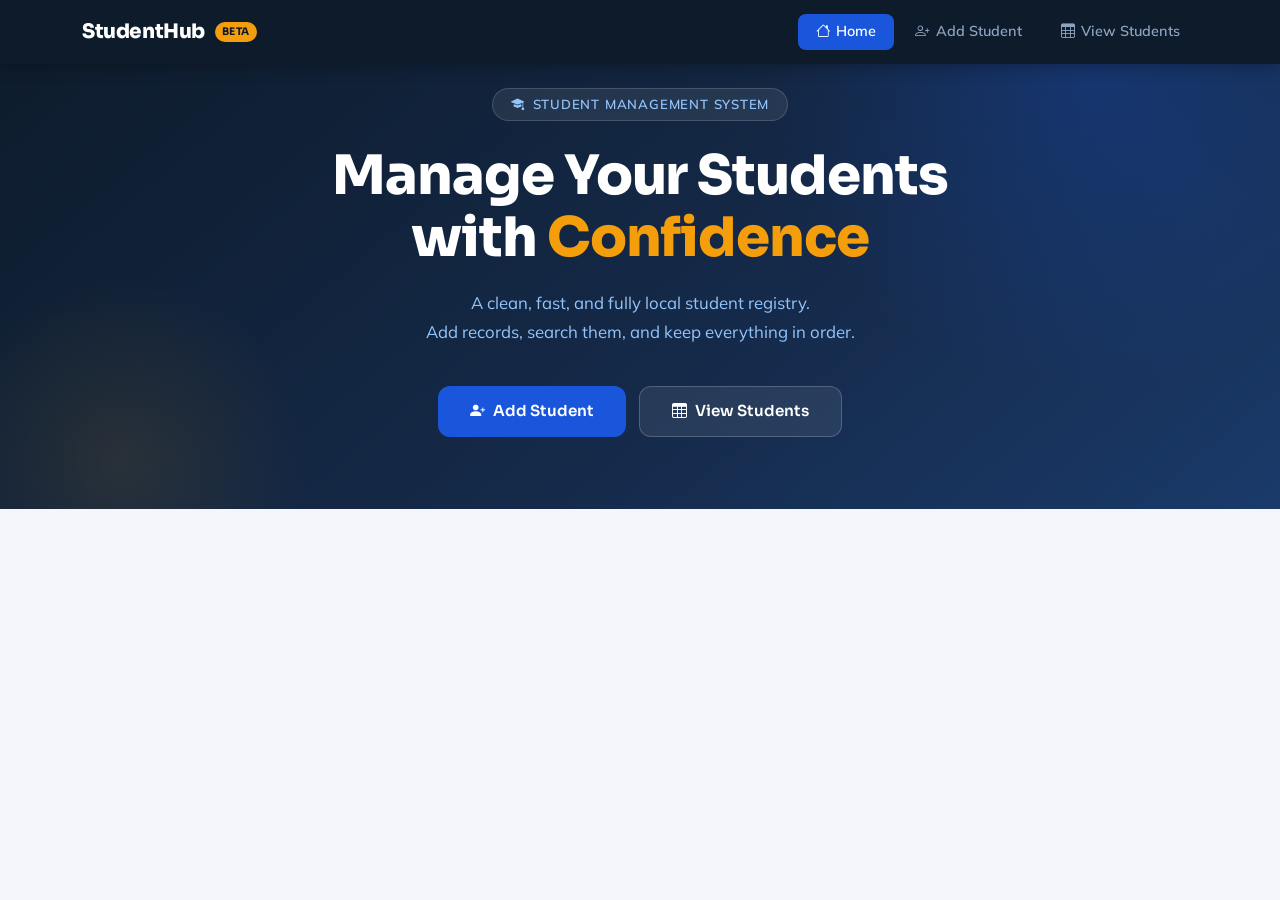
<file: index.html>
<!DOCTYPE html>
<html lang="en">
<head>
  <meta charset="UTF-8"/>
  <meta name="viewport" content="width=device-width, initial-scale=1.0"/>
  <title>StudentHub — Home</title>

  <!-- Bootstrap 5 CSS -->
  <link href="https://cdn.jsdelivr.net/npm/bootstrap@5.3.3/dist/css/bootstrap.min.css" rel="stylesheet"/>
  <!-- Bootstrap Icons -->
  <link href="https://cdn.jsdelivr.net/npm/bootstrap-icons@1.11.3/font/bootstrap-icons.css" rel="stylesheet"/>
  <!-- Project CSS -->
  <link rel="stylesheet" href="css/style.css"/>
  <link rel="stylesheet" href="css/home.css"/>
  <link rel="icon" href="https://images.unsplash.com/photo-1593882100241-aef1449fe351" type="image/x-icon"/>
</head>
<body>

<!-- ══════════════════════════════════
     NAVBAR
══════════════════════════════════ -->
<nav class="navbar navbar-expand-lg fixed-top">
  <div class="container-xl">

    <a class="navbar-brand" href="index.html">
      StudentHub <span class="brand-badge">Beta</span>
    </a>

    <button class="navbar-toggler" type="button"
      data-bs-toggle="collapse" data-bs-target="#navbarMenu"
      aria-controls="navbarMenu" aria-expanded="false"
      aria-label="Toggle navigation">
      <span class="navbar-toggler-icon"></span>
    </button>

    <div class="collapse navbar-collapse" id="navbarMenu">
      <ul class="navbar-nav ms-auto gap-1">
        <li class="nav-item">
          <a class="nav-link" id="nav-home" href="index.html">
            <i class="bi bi-house"></i> Home
          </a>
        </li>
        <li class="nav-item">
          <a class="nav-link" id="nav-add" href="pages/add-student.html">
            <i class="bi bi-person-plus"></i> Add Student
          </a>
        </li>
        <li class="nav-item">
          <a class="nav-link" id="nav-view" href="pages/view-students.html">
            <i class="bi bi-table"></i> View Students
          </a>
        </li>
      </ul>
    </div>

  </div>
</nav>
<!-- /NAVBAR -->


<!-- ══════════════════════════════════
     HERO SECTION
══════════════════════════════════ -->
<section class="hero">

  <div class="hero-eyebrow">
    <i class="bi bi-mortarboard-fill"></i>
    Student Management System
  </div>

  <h1>
    Manage Your Students<br/>
    with <span class="highlight">Confidence</span>
  </h1>

  <p class="hero-desc">
    A clean, fast, and fully local student registry.<br/>
    Add records, search them, and keep everything in order.
  </p>

  <div class="hero-actions">
    <a href="pages/add-student.html" class="btn-hero-primary">
      <i class="bi bi-person-plus-fill"></i> Add Student
    </a>
    <a href="pages/view-students.html" class="btn-hero-ghost">
      <i class="bi bi-table"></i> View Students
    </a>
  </div>

</section>
<!-- /HERO -->


<!-- Bootstrap JS -->
<script src="https://cdn.jsdelivr.net/npm/bootstrap@5.3.3/dist/js/bootstrap.bundle.min.js"></script>
<!-- Storage utility (to read count) -->
<script src="js/storage.js"></script>
<!-- Navbar active link -->
<script src="js/navbar.js"></script>

</body>
</html>
</file>
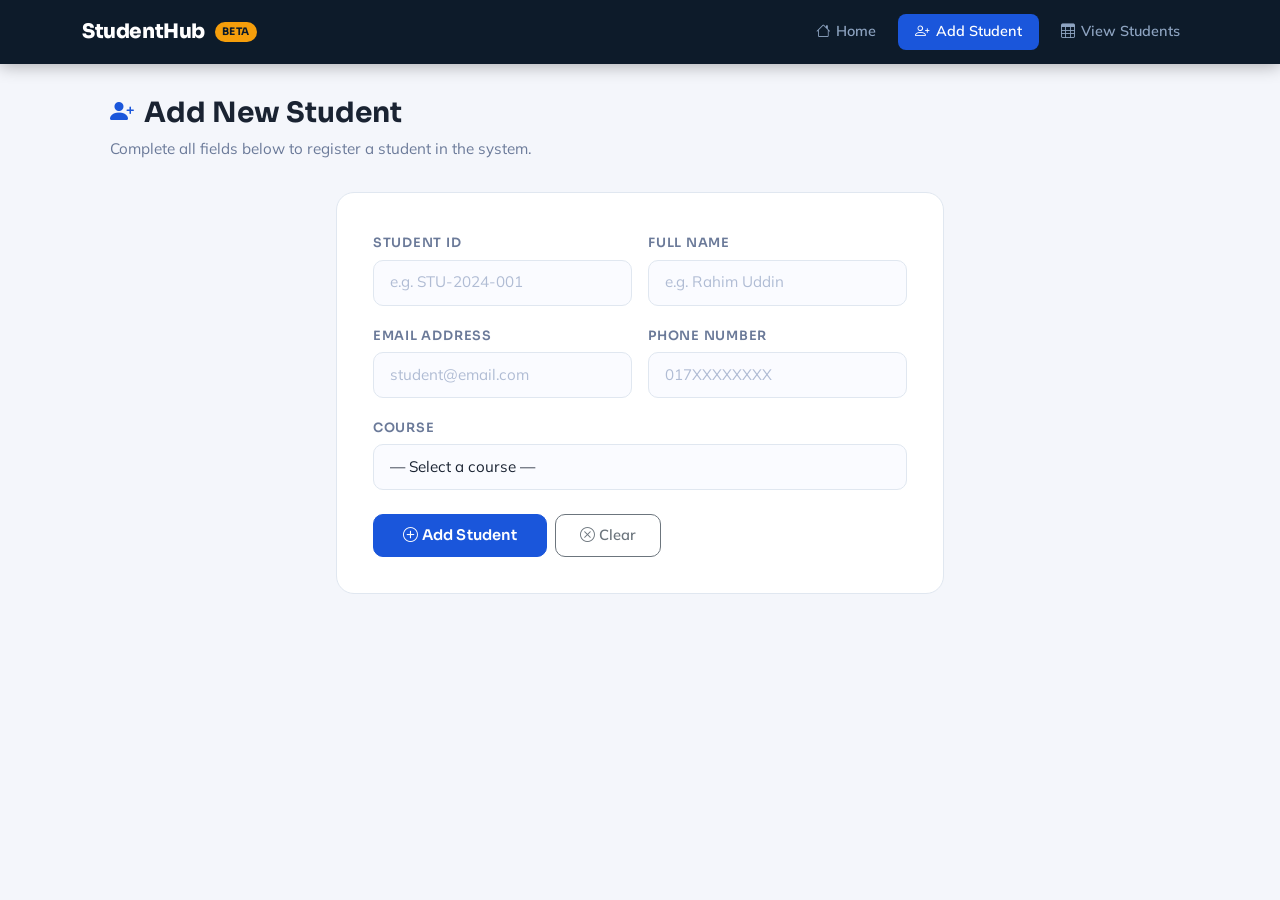
<file: pages/add-student.html>
<!DOCTYPE html>
<html lang="en">
<head>
  <meta charset="UTF-8"/>
  <meta name="viewport" content="width=device-width, initial-scale=1.0"/>
  <title>StudentHub — Add Student</title>

  <!-- Bootstrap 5 CSS -->
  <link href="https://cdn.jsdelivr.net/npm/bootstrap@5.3.3/dist/css/bootstrap.min.css" rel="stylesheet"/>
  <!-- Bootstrap Icons -->
  <link href="https://cdn.jsdelivr.net/npm/bootstrap-icons@1.11.3/font/bootstrap-icons.css" rel="stylesheet"/>
  <!-- Project CSS -->
  
  <link rel="stylesheet" href="../css/style.css"/>
  <link rel="icon" href="https://images.unsplash.com/photo-1593882100241-aef1449fe351" type="image/x-icon"/>

</head>
<body>

<!-- ══════════════════════════════════
     NAVBAR
══════════════════════════════════ -->
<nav class="navbar navbar-expand-lg fixed-top">
  <div class="container-xl">

    <a class="navbar-brand" href="../index.html">
      StudentHub <span class="brand-badge">Beta</span>
    </a>

    <button class="navbar-toggler" type="button"
      data-bs-toggle="collapse" data-bs-target="#navbarMenu"
      aria-label="Toggle navigation">
      <span class="navbar-toggler-icon"></span>
    </button>

    <div class="collapse navbar-collapse" id="navbarMenu">
      <ul class="navbar-nav ms-auto gap-1">
        <li class="nav-item">
          <a class="nav-link" id="nav-home" href="../index.html">
            <i class="bi bi-house"></i> Home
          </a>
        </li>
        <li class="nav-item">
          <a class="nav-link" id="nav-add" href="add-student.html">
            <i class="bi bi-person-plus"></i> Add Student
          </a>
        </li>
        <li class="nav-item">
          <a class="nav-link" id="nav-view" href="view-students.html">
            <i class="bi bi-table"></i> View Students
          </a>
        </li>
      </ul>
    </div>

  </div>
</nav>
<!-- /NAVBAR -->


<!-- ══════════════════════════════════
     PAGE CONTENT
══════════════════════════════════ -->
<div class="page-wrapper fade-in">
  <div class="container-main">

    <!-- Page Header -->
    <div class="page-header">
      <h2>
        <i class="bi bi-person-plus-fill"></i>
        Add New Student
      </h2>
      <p>Complete all fields below to register a student in the system.</p>
    </div>

    <div class="row justify-content-center">
      <div class="col-lg-8 col-xl-7">

        <!-- Form Card -->
        <div class="form-section-card" id="addStudentForm">

          <div class="row g-3">

            <!-- Student ID -->
            <div class="col-md-6">
              <label class="form-label" for="studentId">Student ID</label>
              <input
                type="text"
                class="form-control"
                id="studentId"
                placeholder="e.g. STU-2024-001"
                autocomplete="off"
              />
              <div class="invalid-feedback"></div>
            </div>

            <!-- Full Name -->
            <div class="col-md-6">
              <label class="form-label" for="studentName">Full Name</label>
              <input
                type="text"
                class="form-control"
                id="studentName"
                placeholder="e.g. Rahim Uddin"
                autocomplete="off"
              />
              <div class="invalid-feedback"></div>
            </div>

            <!-- Email -->
            <div class="col-md-6">
              <label class="form-label" for="studentEmail">Email Address</label>
              <input
                type="email"
                class="form-control"
                id="studentEmail"
                placeholder="student@email.com"
                autocomplete="off"
              />
              <div class="invalid-feedback"></div>
            </div>

            <!-- Phone -->
            <div class="col-md-6">
              <label class="form-label" for="studentPhone">Phone Number</label>
              <input
                type="tel"
                class="form-control"
                id="studentPhone"
                placeholder="017XXXXXXXX"
                autocomplete="off"
              />
              <div class="invalid-feedback"></div>
            </div>

            <!-- Course -->
            <div class="col-12">
              <label class="form-label" for="studentCourse">Course</label>
              <select class="form-select" id="studentCourse">
                <option value="" disabled selected>— Select a course —</option>
                <option>Full Stack Web Development</option>
                <option>Cybersecurity & Ethical Hacking</option>
                <option>AI & Machine Learning</option>
              </select>
              <div class="invalid-feedback"></div>
            </div>

            <!-- Actions -->
            <div class="col-12 d-flex gap-2 flex-wrap pt-2">
              <button class="btn btn-primary" id="submitBtn">
                <i class="bi bi-plus-circle me-1"></i>Add Student
              </button>
              <button class="btn btn-outline-secondary" id="clearBtn">
                <i class="bi bi-x-circle me-1"></i>Clear
              </button>
            </div>

          </div><!-- /row -->
        </div><!-- /form-section-card -->

      </div>
    </div><!-- /row -->
  </div><!-- /container-main -->
</div><!-- /page-wrapper -->


<!-- ══════════════════════════════════
     SUCCESS MODAL
══════════════════════════════════ -->
<div class="modal fade" id="successModal" tabindex="-1" aria-hidden="true">
  <div class="modal-dialog modal-dialog-centered" style="max-width:380px;">
    <div class="modal-content">
      <div class="modal-body">

        <div class="modal-success-icon">
          <i class="bi bi-check-lg"></i>
        </div>

        <h4>Thank You!</h4>
        <p>The new student has been added successfully and saved to your browser.</p>

        <div class="modal-actions">
          <button class="btn btn-primary btn-sm" id="modalViewBtn"
            style="font-size:.85rem;padding:.5rem 1.3rem;">
            <i class="bi bi-table me-1"></i>View Students
          </button>
          <button class="btn btn-outline-secondary btn-sm" id="modalAddBtn"
            style="font-size:.85rem;padding:.5rem 1.3rem;">
            Add Another
          </button>
        </div>

      </div>
    </div>
  </div>
</div>
<!-- /MODAL -->


<!-- Bootstrap JS -->
<script src="https://cdn.jsdelivr.net/npm/bootstrap@5.3.3/dist/js/bootstrap.bundle.min.js"></script>
<!-- Storage utility -->
<script src="../js/storage.js"></script>
<!-- Navbar active link -->
<script src="../js/navbar.js"></script>
<!-- Page logic -->
<script src="../js/add-student.js"></script>

</body>
</html>
</file>
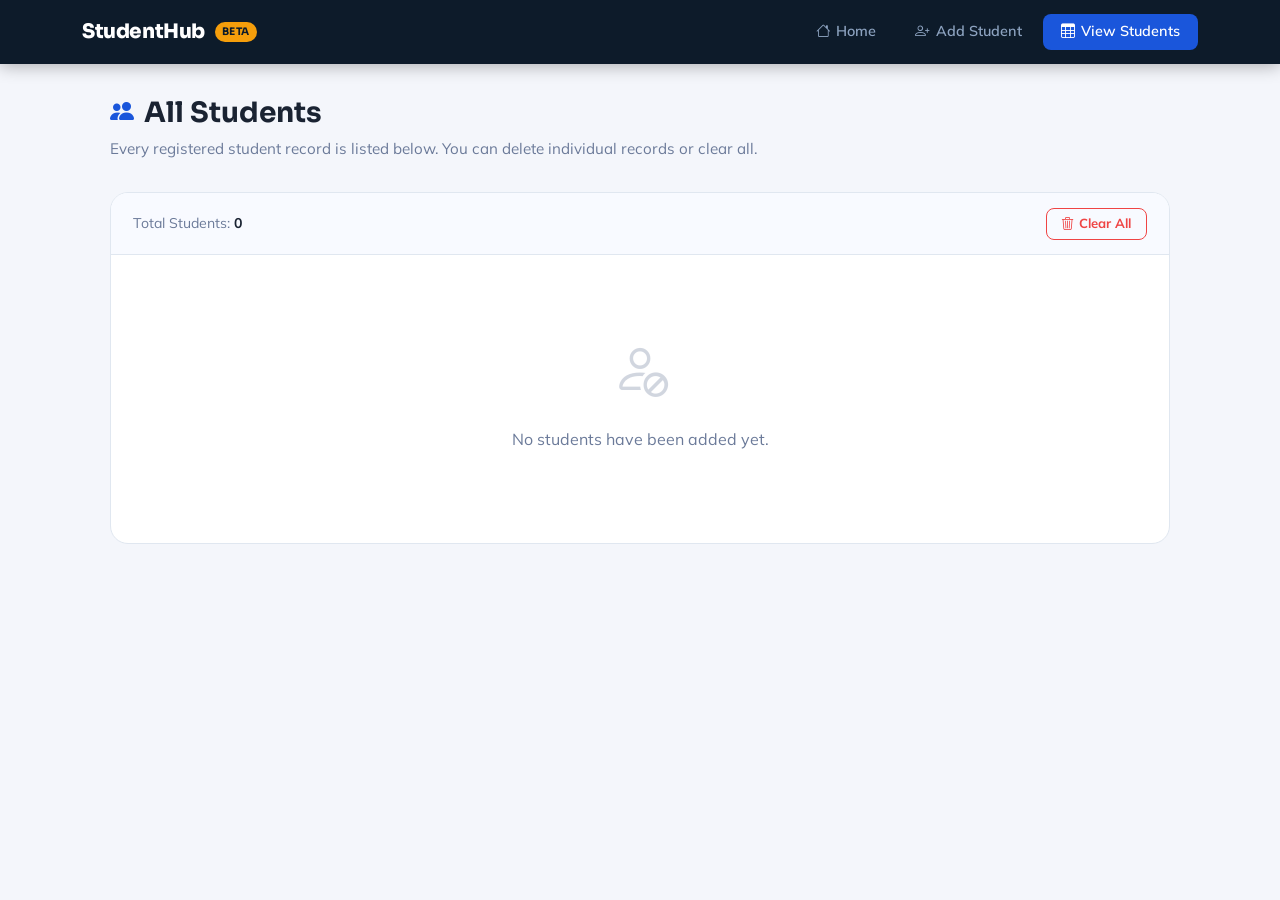
<file: pages/view-students.html>
<!DOCTYPE html>
<html lang="en">
<head>
  <meta charset="UTF-8"/>
  <meta name="viewport" content="width=device-width, initial-scale=1.0"/>
  <title>StudentHub — View Students</title>

  <!-- Bootstrap 5 CSS -->
  <link href="https://cdn.jsdelivr.net/npm/bootstrap@5.3.3/dist/css/bootstrap.min.css" rel="stylesheet"/>
  <!-- Bootstrap Icons -->
  <link href="https://cdn.jsdelivr.net/npm/bootstrap-icons@1.11.3/font/bootstrap-icons.css" rel="stylesheet"/>
  <!-- Project CSS -->
  <link rel="stylesheet" href="../css/style.css"/>
  <link rel="icon" href="https://images.unsplash.com/photo-1593882100241-aef1449fe351" type="image/x-icon"/>
  
</head>
<body>

<!-- ══════════════════════════════════
     NAVBAR
══════════════════════════════════ -->
<nav class="navbar navbar-expand-lg fixed-top">
  <div class="container-xl">

    <a class="navbar-brand" href="../index.html">
      StudentHub <span class="brand-badge">Beta</span>
    </a>

    <button class="navbar-toggler" type="button"
      data-bs-toggle="collapse" data-bs-target="#navbarMenu"
      aria-label="Toggle navigation">
      <span class="navbar-toggler-icon"></span>
    </button>

    <div class="collapse navbar-collapse" id="navbarMenu">
      <ul class="navbar-nav ms-auto gap-1">
        <li class="nav-item">
          <a class="nav-link" id="nav-home" href="../index.html">
            <i class="bi bi-house"></i> Home
          </a>
        </li>
        <li class="nav-item">
          <a class="nav-link" id="nav-add" href="add-student.html">
            <i class="bi bi-person-plus"></i> Add Student
          </a>
        </li>
        <li class="nav-item">
          <a class="nav-link" id="nav-view" href="view-students.html">
            <i class="bi bi-table"></i> View Students
          </a>
        </li>
      </ul>
    </div>

  </div>
</nav>
<!-- /NAVBAR -->


<!-- ══════════════════════════════════
     PAGE CONTENT
══════════════════════════════════ -->
<div class="page-wrapper fade-in">
  <div class="container-main">

    <!-- Page Header -->
    <div class="page-header">
      <h2>
        <i class="bi bi-people-fill"></i>
        All Students
      </h2>
      <p>Every registered student record is listed below. You can delete individual records or clear all.</p>
    </div>

    <!-- Table Card -->
    <div class="sh-card">

      <!-- Stats bar -->
      <div class="stats-bar">
        <span class="stat-label">
          Total Students: <strong id="studentCount">0</strong>
        </span>
        <button class="btn-clear-all" id="clearAllBtn">
          <i class="bi bi-trash3"></i> Clear All
        </button>
      </div>

      <!-- Table -->
      <div class="sh-table-wrap">
        <table class="sh-table" id="studentTable">
          <thead>
            <tr>
              <th>#</th>
              <th>Student ID</th>
              <th>Name</th>
              <th>Email</th>
              <th>Phone</th>
              <th>Course</th>
              <th>Action</th>
            </tr>
          </thead>
          <tbody id="studentTableBody">
            <!-- Rows injected by view-students.js -->
          </tbody>
        </table>
      </div>

      <!-- Empty state -->
      <div class="empty-state" id="emptyState" style="display:none;">
        <i class="bi bi-person-slash empty-icon"></i>
        <p>No students have been added yet.</p>
      </div>

    </div><!-- /sh-card -->

  </div><!-- /container-main -->
</div><!-- /page-wrapper -->


<!-- Bootstrap JS -->
<script src="https://cdn.jsdelivr.net/npm/bootstrap@5.3.3/dist/js/bootstrap.bundle.min.js"></script>
<!-- Storage utility -->
<script src="../js/storage.js"></script>
<!-- Navbar active link -->
<script src="../js/navbar.js"></script>
<!-- Page logic -->
<script src="../js/view-students.js"></script>

</body>
</html>
</file>
<file: css/style.css>
/* ══════════════════════════════════════
   StudentHub — Global Styles
   ══════════════════════════════════════ */

@import url('https://fonts.googleapis.com/css2?family=Sora:wght@400;600;700;800&family=Mulish:wght@400;500;600&display=swap');

/* ── CSS Variables ── */
:root {
  --primary:     #1a56db;
  --primary-dk:  #1641b5;
  --primary-lt:  #ebf0ff;
  --accent:      #f59e0b;
  --dark:        #0d1b2a;
  --dark-2:      #1b2d42;
  --surface:     #f4f6fb;
  --card:        #ffffff;
  --text:        #1a2332;
  --muted:       #6b7a99;
  --border:      #e0e7f0;
  --success:     #10b981;
  --danger:      #ef4444;
  --danger-lt:   #fef2f2;
  --nav-h:       64px;
}

/* ── Reset & Base ── */
*, *::before, *::after { box-sizing: border-box; margin: 0; padding: 0; }

body {
  font-family: 'Mulish', sans-serif;
  background: var(--surface);
  color: var(--text);
  min-height: 100vh;
  -webkit-font-smoothing: antialiased;
}

h1, h2, h3, h4, h5, h6,
.brand, .display-font {
  font-family: 'Sora', sans-serif;
}

a { text-decoration: none; color: inherit; }

/* ── NAVBAR ── */
.navbar {
  background: var(--dark) !important;
  height: var(--nav-h);
  box-shadow: 0 2px 16px rgba(0, 0, 0, 0.3);
  padding: 0 1.5rem;
}

.navbar-brand {
  font-family: 'Sora', sans-serif;
  font-weight: 800;
  font-size: 1.25rem;
  color: #fff !important;
  display: flex;
  align-items: center;
  gap: 0.6rem;
  letter-spacing: -0.02em;
}

.brand-badge {
  background: var(--accent);
  color: var(--dark);
  font-size: 0.65rem;
  font-weight: 700;
  padding: 2px 7px;
  border-radius: 20px;
  letter-spacing: 0.05em;
  text-transform: uppercase;
}

.navbar-toggler {
  border-color: rgba(255, 255, 255, 0.25);
  padding: 0.4rem 0.6rem;
}

.navbar-toggler-icon { filter: invert(1); }

.nav-link {
  font-family: 'Mulish', sans-serif;
  font-weight: 600;
  font-size: 0.9rem;
  color: #8da3c0 !important;
  padding: 0.45rem 1.1rem !important;
  border-radius: 8px;
  transition: background 0.18s, color 0.18s;
  display: flex;
  align-items: center;
  gap: 0.4rem;
}

.nav-link:hover {
  color: #fff !important;
  background: rgba(255, 255, 255, 0.09);
}

.nav-link.active {
  color: #fff !important;
  background: var(--primary);
}

/* ── LAYOUT WRAPPERS ── */
.page-wrapper {
  padding-top: calc(var(--nav-h) + 2rem);
  padding-bottom: 4rem;
  min-height: 100vh;
}

.container-main {
  max-width: 1100px;
  margin: 0 auto;
  padding: 0 1.25rem;
}

/* ── PAGE HEADER ── */
.page-header {
  margin-bottom: 2rem;
}

.page-header h2 {
  font-size: 1.75rem;
  font-weight: 700;
  color: var(--text);
  display: flex;
  align-items: center;
  gap: 0.6rem;
}

.page-header h2 i { color: var(--primary); font-size: 1.5rem; }

.page-header p {
  color: var(--muted);
  margin-top: 0.3rem;
  font-size: 0.95rem;
}

/* ── CARDS ── */
.sh-card {
  background: var(--card);
  border: 1px solid var(--border);
  border-radius: 18px;
  overflow: hidden;
}

/* ── BUTTONS ── */
.btn-primary {
  background: var(--primary) !important;
  border-color: var(--primary) !important;
  border-radius: 10px;
  font-family: 'Sora', sans-serif;
  font-weight: 600;
  font-size: 0.92rem;
  padding: 0.6rem 1.8rem;
  transition: all 0.2s;
  letter-spacing: 0.01em;
}

.btn-primary:hover {
  background: var(--primary-dk) !important;
  border-color: var(--primary-dk) !important;
  transform: translateY(-1px);
  box-shadow: 0 6px 18px rgba(26, 86, 219, 0.3);
}

.btn-outline-secondary {
  border-radius: 10px;
  font-weight: 600;
  font-size: 0.92rem;
  padding: 0.6rem 1.5rem;
}

/* ── FORM CONTROLS ── */
.form-label {
  font-family: 'Sora', sans-serif;
  font-size: 0.8rem;
  font-weight: 600;
  text-transform: uppercase;
  letter-spacing: 0.06em;
  color: var(--muted);
  margin-bottom: 0.4rem;
}

.form-control,
.form-select {
  border: 1.5px solid var(--border);
  border-radius: 10px;
  padding: 0.65rem 1rem;
  font-family: 'Mulish', sans-serif;
  font-size: 0.95rem;
  color: var(--text);
  background: #fafbff;
  transition: border-color 0.2s, box-shadow 0.2s;
}

.form-control:focus,
.form-select:focus {
  border-color: var(--primary);
  box-shadow: 0 0 0 3.5px rgba(26, 86, 219, 0.12);
  background: #fff;
  outline: none;
}

.form-control::placeholder { color: #b0bcd4; }

/* ── VALIDATION ── */
.form-control.is-invalid,
.form-select.is-invalid {
  border-color: var(--danger);
  box-shadow: 0 0 0 3px rgba(239, 68, 68, 0.1);
}

.invalid-feedback {
  font-size: 0.8rem;
  color: var(--danger);
  margin-top: 0.3rem;
}

/* ── TABLE ── */
.sh-table-wrap {
  overflow-x: auto;
}

.sh-table {
  width: 100%;
  border-collapse: collapse;
  font-size: 0.9rem;
}

.sh-table thead th {
  background: var(--dark);
  color: #7a9cbf;
  font-family: 'Sora', sans-serif;
  font-size: 0.72rem;
  text-transform: uppercase;
  letter-spacing: 0.09em;
  padding: 1rem 1.25rem;
  white-space: nowrap;
  border: none;
}

.sh-table tbody td {
  padding: 0.9rem 1.25rem;
  border-bottom: 1px solid var(--border);
  vertical-align: middle;
  color: var(--text);
}

.sh-table tbody tr:last-child td { border-bottom: none; }
.sh-table tbody tr:hover { background: #f7f9ff; }

/* ── BADGE ── */
.course-badge {
  display: inline-block;
  background: var(--primary-lt);
  color: var(--primary);
  border-radius: 20px;
  padding: 0.28rem 0.85rem;
  font-size: 0.78rem;
  font-weight: 700;
  font-family: 'Sora', sans-serif;
  white-space: nowrap;
}

/* ── DELETE BUTTON ── */
.btn-delete {
  background: var(--danger-lt);
  color: var(--danger);
  border: 1.5px solid transparent;
  border-radius: 8px;
  padding: 0.32rem 0.8rem;
  font-size: 0.82rem;
  font-weight: 700;
  cursor: pointer;
  transition: all 0.18s;
  display: inline-flex;
  align-items: center;
  gap: 0.3rem;
}

.btn-delete:hover {
  background: var(--danger);
  color: #fff;
  border-color: var(--danger);
}

/* ── STATS BAR ── */
.stats-bar {
  display: flex;
  align-items: center;
  justify-content: space-between;
  padding: 0.9rem 1.4rem;
  background: #f8faff;
  border-bottom: 1px solid var(--border);
  flex-wrap: wrap;
  gap: 0.75rem;
}

.stats-bar .stat-label {
  font-size: 0.88rem;
  color: var(--muted);
}

.stats-bar .stat-label strong {
  color: var(--text);
  font-weight: 700;
}

.btn-clear-all {
  background: transparent;
  color: var(--danger);
  border: 1.5px solid var(--danger);
  border-radius: 8px;
  padding: 0.32rem 0.9rem;
  font-size: 0.82rem;
  font-weight: 700;
  cursor: pointer;
  transition: all 0.18s;
  display: inline-flex;
  align-items: center;
  gap: 0.3rem;
}

.btn-clear-all:hover {
  background: var(--danger);
  color: #fff;
}

/* ── EMPTY STATE ── */
.empty-state {
  text-align: center;
  padding: 4.5rem 2rem;
  color: var(--muted);
}

.empty-state .empty-icon {
  font-size: 3.5rem;
  opacity: 0.3;
  margin-bottom: 1rem;
  display: block;
}

.empty-state p { font-size: 1rem; margin-bottom: 1.25rem; }
.empty-state a {
  color: var(--primary);
  font-weight: 700;
}

/* ── MODAL ── */
.modal-content {
  border: none;
  border-radius: 22px;
  overflow: hidden;
}

.modal-body {
  padding: 3rem 2.5rem 2.5rem;
  text-align: center;
}

.modal-success-icon {
  width: 76px; height: 76px;
  background: linear-gradient(135deg, #10b981, #34d399);
  border-radius: 50%;
  display: flex; align-items: center; justify-content: center;
  font-size: 2.2rem;
  color: #fff;
  margin: 0 auto 1.5rem;
  animation: pop 0.4s cubic-bezier(0.175, 0.885, 0.32, 1.275);
}

@keyframes pop {
  from { transform: scale(0) rotate(-15deg); opacity: 0; }
  to   { transform: scale(1) rotate(0deg);  opacity: 1; }
}

.modal-body h4 {
  font-size: 1.4rem;
  font-weight: 700;
  margin-bottom: 0.5rem;
}

.modal-body p { color: var(--muted); font-size: 0.95rem; }

.modal-actions {
  display: flex;
  gap: 0.6rem;
  justify-content: center;
  margin-top: 1.75rem;
}

/* ── INFO ALERT ── */
.info-alert {
  display: flex;
  align-items: center;
  gap: 0.75rem;
  background: #eff6ff;
  border: 1px solid #bfdbfe;
  border-radius: 12px;
  padding: 0.85rem 1.1rem;
  font-size: 0.88rem;
  color: #1e40af;
  margin-bottom: 1.75rem;
}

.info-alert i { font-size: 1.1rem; flex-shrink: 0; }
.info-alert code {
  background: #dbeafe;
  border-radius: 5px;
  padding: 1px 6px;
  font-size: 0.82rem;
}

/* ── FORM CARD ── */
.form-section-card {
  background: var(--card);
  border: 1px solid var(--border);
  border-radius: 18px;
  padding: 2.25rem;
}

/* ── PAGE FADE-IN ── */
@keyframes fadein {
  from { opacity: 0; transform: translateY(14px); }
  to   { opacity: 1; transform: translateY(0); }
}

.fade-in {
  animation: fadein 0.4s ease forwards;
}

/* ── RESPONSIVE ── */
@media (max-width: 768px) {
  .page-wrapper { padding-top: calc(var(--nav-h) + 1.25rem); }
  .form-section-card { padding: 1.5rem; }
  .page-header h2 { font-size: 1.45rem; }
  .modal-body { padding: 2rem 1.5rem 1.75rem; }
}

@media (max-width: 480px) {
  .sh-table thead th,
  .sh-table tbody td { padding: 0.75rem 0.9rem; }
}
</file>
<file: css/home.css>
/* ══════════════════════════════════════
   StudentHub — Home Page Styles
   ══════════════════════════════════════ */

/* ── HERO ── */
.hero {
  background: linear-gradient(140deg, var(--dark) 0%, #152a4a 60%, #1a3a6a 100%);
  color: #fff;
  padding: 5.5rem 1.5rem 4.5rem;
  text-align: center;
  position: relative;
  overflow: hidden;
}

.hero::before {
  content: '';
  position: absolute;
  width: 700px; height: 700px;
  background: radial-gradient(circle, rgba(26, 86, 219, 0.25) 0%, transparent 65%);
  top: -280px; right: -160px;
  pointer-events: none;
}

.hero::after {
  content: '';
  position: absolute;
  width: 400px; height: 400px;
  background: radial-gradient(circle, rgba(245, 158, 11, 0.1) 0%, transparent 65%);
  bottom: -150px; left: -80px;
  pointer-events: none;
}

.hero-eyebrow {
  display: inline-flex;
  align-items: center;
  gap: 0.5rem;
  background: rgba(255, 255, 255, 0.08);
  border: 1px solid rgba(255, 255, 255, 0.15);
  color: #93c5fd;
  border-radius: 30px;
  padding: 0.35rem 1.1rem;
  font-size: 0.82rem;
  font-weight: 600;
  letter-spacing: 0.06em;
  text-transform: uppercase;
  margin-bottom: 1.5rem;
  position: relative;
  z-index: 1;
}

.hero h1 {
  font-size: clamp(2rem, 5.5vw, 3.4rem);
  font-weight: 800;
  line-height: 1.15;
  margin-bottom: 1.2rem;
  position: relative;
  z-index: 1;
  letter-spacing: -0.02em;
}

.hero h1 .highlight {
  color: var(--accent);
  position: relative;
}

.hero-desc {
  font-size: 1.05rem;
  color: #93c5fd;
  max-width: 480px;
  margin: 0 auto 2.5rem;
  line-height: 1.7;
  position: relative;
  z-index: 1;
}

.hero-actions {
  display: flex;
  gap: 0.85rem;
  justify-content: center;
  flex-wrap: wrap;
  position: relative;
  z-index: 1;
}

.btn-hero-primary {
  background: var(--primary);
  color: #fff;
  border: none;
  border-radius: 12px;
  padding: 0.8rem 2rem;
  font-family: 'Sora', sans-serif;
  font-weight: 600;
  font-size: 0.95rem;
  cursor: pointer;
  transition: all 0.2s;
  display: inline-flex;
  align-items: center;
  gap: 0.5rem;
  text-decoration: none;
}

.btn-hero-primary:hover {
  background: var(--primary-dk);
  transform: translateY(-2px);
  box-shadow: 0 8px 24px rgba(26, 86, 219, 0.4);
  color: #fff;
}

.btn-hero-ghost {
  background: rgba(255, 255, 255, 0.08);
  color: #fff;
  border: 1.5px solid rgba(255, 255, 255, 0.2);
  border-radius: 12px;
  padding: 0.8rem 2rem;
  font-family: 'Sora', sans-serif;
  font-weight: 600;
  font-size: 0.95rem;
  cursor: pointer;
  transition: all 0.2s;
  display: inline-flex;
  align-items: center;
  gap: 0.5rem;
  text-decoration: none;
}

.btn-hero-ghost:hover {
  background: rgba(255, 255, 255, 0.15);
  color: #fff;
}
</file>
